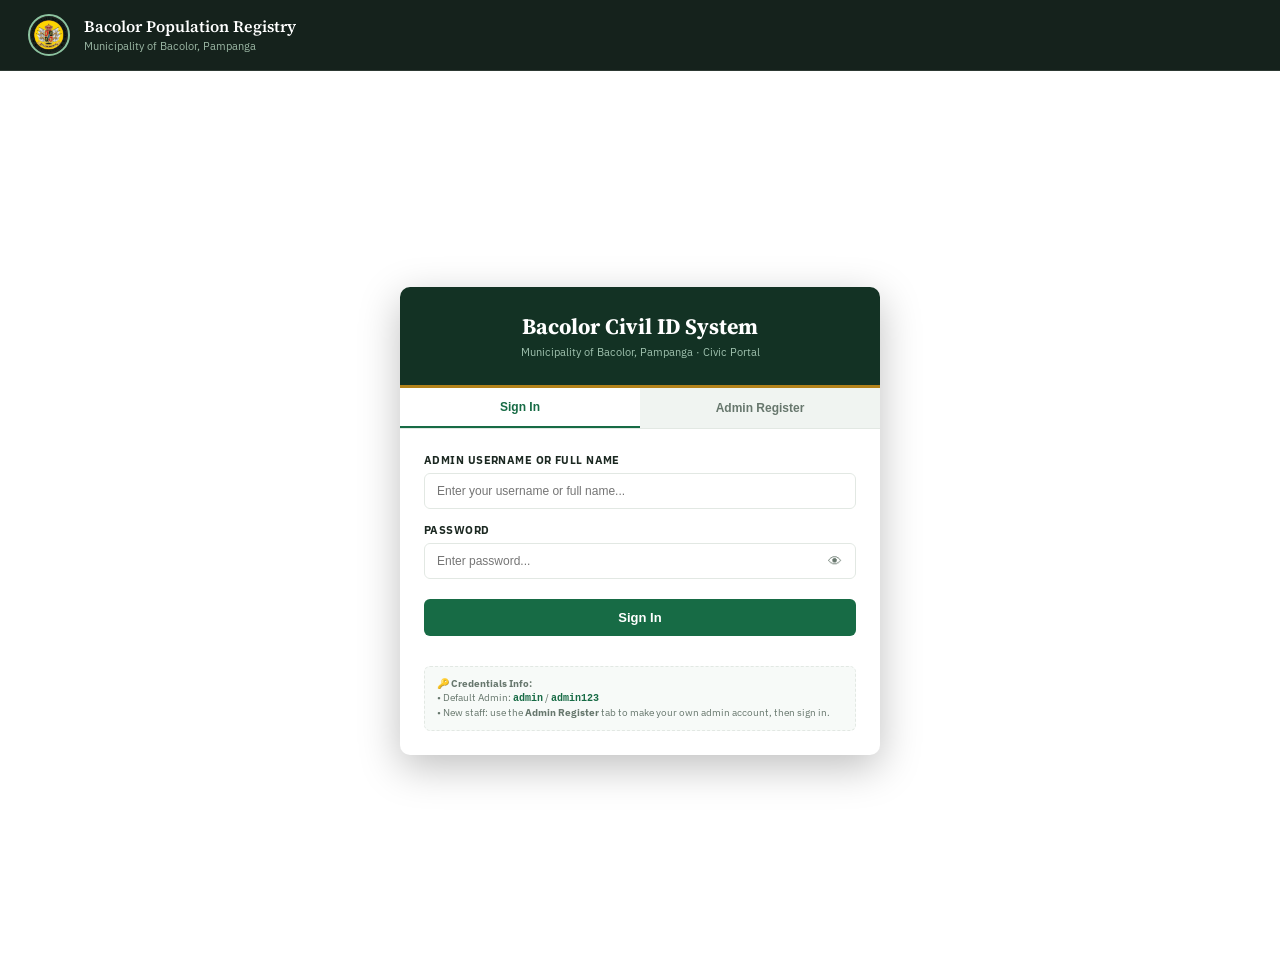
<file: New User/Admin/index.html>
<!DOCTYPE html>
<html lang="en">
<head>
  <meta charset="UTF-8">
  <meta name="viewport" content="width=device-width, initial-scale=1.0">
  <title>Bacolor Civil ID Portal & Admin Registry</title>

  <!-- google fonts -->
  <link rel="preconnect" href="https://fonts.googleapis.com">
  <link rel="preconnect" href="https://fonts.gstatic.com" crossorigin>
  <link href="https://fonts.googleapis.com/css2?family=IBM+Plex+Sans:wght@300;400;500;600;700&family=Source+Serif+4:wght@600;700&display=swap" rel="stylesheet">

  <!-- my stylesheet -->
  <link rel="stylesheet" href="style.css">
</head>
<body>

  <!-- Top bar with Bacolor Population Registry branding (no Home button) -->
  <header class="portal-topbar">
    <img class="portal-brand-seal" src="[data-uri]" alt="Municipality Seal" onerror="this.style.display='none'">
    <div class="portal-brand-text">
      <h1>Bacolor Population Registry</h1>
      <p>Municipality of Bacolor, Pampanga</p>
    </div>
  </header>

  <!-- ================= SCREEN 1: LOGIN / REGISTER ================= -->
  <div class="app-screen active-screen" id="screenAuth">
    <div class="auth-container">
      <div class="auth-card">

        <div class="auth-header">
          <h2>Bacolor Civil ID System</h2>
          <p>Municipality of Bacolor, Pampanga · Civic Portal</p>
        </div>

        <div class="auth-tabs">
          <button class="auth-tab-btn active" id="tabLogin">Sign In</button>
          <button class="auth-tab-btn" id="tabRegister">Admin Register</button>
        </div>

        <div class="auth-body">

          <!-- login form -->
          <form class="auth-form active-form" id="formLogin">
            <div class="form-group">
              <label for="loginUser">Admin Username or Full Name</label>
              <input type="text" class="form-control" id="loginUser" placeholder="Enter your username or full name..." required>
            </div>
            <div class="form-group">
              <label for="loginPass">Password</label>
              <div class="password-wrap">
                <input type="password" class="form-control" id="loginPass" placeholder="Enter password..." required>
                <button type="button" class="toggle-pass-btn" data-target="loginPass" aria-label="Show password">👁</button>
              </div>
            </div>
            <button type="submit" class="btn-submit">Sign In</button>

            <div class="demo-credentials">
              <strong>🔑 Credentials Info:</strong><br>
              • Default Admin: <code>admin</code> / <code>admin123</code><br>
              • New staff: use the <strong>Admin Register</strong> tab to make your own admin account, then sign in.
            </div>
          </form>

          <!-- register form (admin only) -->
          <form class="auth-form" id="formRegister">
            <div class="form-group">
              <label for="regName">Full Name</label>
              <input type="text" class="form-control" id="regName" placeholder="e.g. Juan dela Cruz" required>
            </div>
            <div class="form-group">
              <label for="regUsername">Admin Username</label>
              <input type="text" class="form-control" id="regUsername" placeholder="e.g. jdelacruz" required>
            </div>
            <div class="form-group">
              <label for="regPhone">Mobile Number</label>
              <input type="tel" class="form-control" id="regPhone" name="phone" inputmode="numeric" maxlength="11" placeholder="0917XXXXXXX" required>
            </div>
            <div class="form-group">
              <label for="regPass">Create Password</label>
              <div class="password-wrap">
                <input type="password" class="form-control" id="regPass" placeholder="Create a password..." required>
                <button type="button" class="toggle-pass-btn" data-target="regPass" aria-label="Show password">👁</button>
              </div>
            </div>
            <div class="form-group">
              <label for="regPassConfirm">Confirm Password</label>
              <div class="password-wrap">
                <input type="password" class="form-control" id="regPassConfirm" placeholder="Type the password again..." required>
                <button type="button" class="toggle-pass-btn" data-target="regPassConfirm" aria-label="Show password">👁</button>
              </div>
            </div>
            <button type="submit" class="btn-submit">Register Admin Account</button>
          </form>

        </div>
      </div>
    </div>
  </div>


  <!-- little popup message at the bottom -->
  <div class="toast" id="toast">Action performed successfully</div>

  <!-- my javascript -->
  <script src="script.js"></script>
</body>
</html>
</file>
<file: New User/Admin/style.css>
/* ===========================
   Bacolor Civil ID Portal
   style.css  (styles for the login / register page)
   =========================== */

/* colors and stuff i use everywhere */
:root {
  --sidebar-bg: #133224;
  --sidebar-active: #1c4532;
  --sidebar-hover: #173b2b;
  --sidebar-text: #e1eae4;
  --body-bg: #eaf0ec;
  --card-bg: #ffffff;
  --text-dark: #1b2821;
  --text-muted: #67776d;
  --accent-green: #176b45;
  --accent-gold: #b3821a;
  --accent-red: #bb2d3b;
  --accent-light-green: #4d9c75;
  --border-color: #e2e8e3;
  --shadow-sm: 0 4px 16px rgba(18, 45, 33, 0.05);
  --font-main: 'IBM Plex Sans', -apple-system, BlinkMacSystemFont, sans-serif;
}

:root {
      --ink: #14261c;
      --muted: #5c6b62;
      --paper: #f7f8f5;
      --surface: #ffffff;
      --surface-alt: #f1f3f1;
      --line: rgba(20, 38, 28, 0.13);
      --green: #146c43;
      --green-hover: #125a39;
      --green-soft: #eaf4ed;
      --red: #c8102e;
      --shadow: 0 10px 30px rgba(20, 38, 28, 0.1);
      font-family: 'IBM Plex Sans', sans-serif;
    }

    * { box-sizing: border-box; }

    body {
      margin: 0;
      background: var(--paper);
      color: var(--ink);
      font: 14px/1.5 'IBM Plex Sans', sans-serif;
    }

    /* Top Brand Bar matching image[cite: 9] */
    .portal-topbar {
      background: #15221c;
      color: #ffffff;
      padding: 14px 28px;
      display: flex;
      align-items: center;
      gap: 14px;
      border-bottom: 1px solid rgba(255, 255, 255, 0.1);
    }

    .portal-brand-seal {
      width: 42px;
      height: 42px;
      border: 2px solid #8cc29f;
      border-radius: 50%;
      object-fit: contain;
      background: transparent;
      display: grid;
      place-items: center;
    }

    .portal-brand-text h1 {
      font: 600 16px 'Source Serif 4', serif;
      margin: 0;
      color: #ffffff;
    }

    .portal-brand-text p {
      font-size: 11px;
      color: #9cb8a5;
      margin: 2px 0 0;
    }

/* reset */
* {
  box-sizing: border-box;
  margin: 0;
  padding: 0;
}

body {
  font-family: var(--font-main);
  background-color: #ffffff;
  color: var(--text-dark);
  line-height: 1.4;
  font-size: 13px;
  min-height: 100vh;
}

/* the two screens (login and app), only one shows at a time */
.app-screen {
  display: none;
  min-height: 100vh;
}

.app-screen.active-screen {
  display: flex;
}


/* ========== LOGIN / REGISTER ========== */

.auth-container {
  width: 100%;
  min-height: 100vh;
  display: flex;
  align-items: center;
  justify-content: center;
  background: #ffffff;
  padding: 20px;
}

.auth-card {
  background: #ffffff;
  width: 100%;
  max-width: 480px;
  border-radius: 10px;
  box-shadow: 0 12px 40px rgba(0, 0, 0, 0.25);
  overflow: hidden;
}

.auth-header {
  background-color: var(--sidebar-bg);
  color: #ffffff;
  padding: 24px;
  text-align: center;
  border-bottom: 3px solid var(--accent-gold);
}

.auth-header h2 {
  font-family: 'Source Serif 4', serif;
  font-size: 22px;
  margin-bottom: 4px;
}

.auth-header p {
  font-size: 11px;
  color: #a0c2af;
}

.auth-tabs {
  display: flex;
  background-color: #f0f4f1;
  border-bottom: 1px solid var(--border-color);
}

.auth-tab-btn {
  flex: 1;
  padding: 12px;
  border: none;
  background: transparent;
  font-size: 12px;
  font-weight: 600;
  color: var(--text-muted);
  cursor: pointer;
  transition: all 0.2s;
}

.auth-tab-btn.active {
  background: #ffffff;
  color: var(--accent-green);
  border-bottom: 2px solid var(--accent-green);
}

.auth-body {
  padding: 24px;
}

.auth-form {
  display: none;
  flex-direction: column;
  gap: 14px;
}

.auth-form.active-form {
  display: flex;
}

.form-group {
  display: flex;
  flex-direction: column;
  gap: 5px;
}

.form-group label {
  font-size: 11px;
  font-weight: 700;
  color: var(--text-dark);
  text-transform: uppercase;
  letter-spacing: 0.04em;
}

.form-control {
  padding: 10px 12px;
  border: 1px solid var(--border-color);
  border-radius: 6px;
  font-size: 12px;
  outline: none;
  transition: border 0.2s;
  background: #fff;
}

.form-control:focus {
  border-color: var(--accent-green);
  box-shadow: 0 0 0 3px rgba(23, 107, 69, 0.1);
}

.btn-submit {
  padding: 11px;
  border: none;
  border-radius: 6px;
  background-color: var(--accent-green);
  color: white;
  font-weight: 700;
  font-size: 13px;
  cursor: pointer;
  margin-top: 6px;
  transition: background 0.2s;
}

.btn-submit:hover {
  background-color: #125436;
}

.full-width {
  width: 100%;
}

.demo-credentials {
  margin-top: 16px;
  padding: 10px 12px;
  background-color: #f7faf8;
  border: 1px dashed var(--border-color);
  border-radius: 6px;
  font-size: 10px;
  color: var(--text-muted);
}

.demo-credentials code {
  font-family: monospace;
  font-weight: bold;
  color: var(--accent-green);
}


/* ========== TOAST (little popup message) ========== */

.toast {
  position: fixed;
  bottom: 20px;
  right: 20px;
  background-color: var(--sidebar-bg);
  color: white;
  padding: 10px 18px;
  border-radius: 6px;
  font-size: 12px;
  box-shadow: 0 4px 12px rgba(0, 0, 0, 0.15);
  z-index: 200;
  transition: transform 0.3s ease, opacity 0.3s ease;
  transform: translateY(50px);
  opacity: 0;
}

.toast.show {
  transform: translateY(0);
  opacity: 1;
}

/* ===========================
   PASSWORD TOGGLE BUTTON STYLES
   =========================== */

.password-wrap {
  position: relative;
  display: flex;
  align-items: center;
}

.password-wrap .form-control {
  width: 100%;
  padding-right: 40px; /* leave space for the eye button */
}

.toggle-pass-btn {
  position: absolute;
  right: 10px;
  background: transparent;
  border: none;
  cursor: pointer;
  font-size: 14px;
  color: var(--text-muted);
  padding: 4px;
  display: grid;
  place-items: center;
}

.toggle-pass-btn:hover {
  color: var(--text-dark);
}
</file>
<file: New User/Admin/dashboard.css>
/* ===========================
   Bacolor Civil ID Portal
   dashboard.css
   =========================== */

:root {
  color-scheme: light;
  --ink: #14261c;
  --muted: #5c6b62;
  --paper: #f7f8f5;
  --surface: #ffffff;
  --surface-alt: #f1f3f1;
  --row-hover: #fbfcfb;
  --row-line: #edf0ed;
  --line: rgba(20, 38, 28, 0.13);
  --green: #146c43;
  --green-hover: #125a39;
  --green-soft: #eaf4ed;
  --red: #c8102e;
  --red-soft: #f9e9eb;
  --shadow: 0 10px 30px rgba(20, 38, 28, 0.1);
  font-family: 'IBM Plex Sans', sans-serif;
}

/* Dark Mode Palette */
:root[data-theme="dark"] {
  color-scheme: dark;
  --ink: #e7efe9;
  --muted: #98aba0;
  --paper: #0e1713;
  --surface: #15221c;
  --surface-alt: #1c2d25;
  --row-hover: #1a2922;
  --row-line: #21332b;
  --line: rgba(226, 240, 231, 0.12);
  --green: #38b276;
  --green-hover: #2d9863;
  --green-soft: rgba(56, 178, 118, 0.16);
  --red: #f25f75;
  --red-soft: rgba(242, 95, 117, 0.16);
  --shadow: 0 10px 30px rgba(0, 0, 0, 0.35);
}

* {
  box-sizing: border-box;
}

body {
  margin: 0;
  background: var(--paper);
  color: var(--ink);
  font: 14px/1.5 'IBM Plex Sans', sans-serif;
  transition: background-color 0.2s ease, color 0.2s ease;
}

button, input, select {
  font: inherit;
}

button {
  cursor: pointer;
}

a {
  color: inherit;
  text-decoration: none;
}

/* Grid Shell with Sidebar */
.shell {
  min-height: 100vh;
  display: grid;
  grid-template-columns: 244px minmax(0, 1fr);
}

/* Sidebar Styles */
.sidebar {
  background: #173b2b;
  color: #f7fbf8;
  display: flex;
  flex-direction: column;
  padding: 22px 16px;
  min-height: 100vh;
}

:root[data-theme="dark"] .sidebar {
  background: #0b1410;
  border-right: 1px solid var(--line);
}

.brand {
  display: flex;
  flex-direction: column;
  align-items: center;
  text-align: center;
  gap: 8px;
  padding: 0 0 18px;
  border-bottom: 1px solid rgba(255, 255, 255, 0.15);
}

.seal {
  width: 68px;
  height: 68px;
  border: 2px solid #8cc29f;
  border-radius: 50%;
  display: grid;
  place-items: center;
  font: 600 13px 'Source Serif 4', serif;
  color: #b6dfc4;
  flex: none;
  object-fit: contain;
  background: transparent;
}

.brand-profile-info {
  display: flex;
  flex-direction: column;
  align-items: center;
}

.brand-name {
  font-weight: 700;
  font-size: 14px;
  color: #ffffff;
}

.brand-location {
  font-size: 11px;
  color: #9cb8a5;
  margin-top: 2px;
}

.nav-label {
  font-size: 10px;
  letter-spacing: 0.1em;
  text-transform: uppercase;
  color: #9bb4a4;
  margin: 22px 10px 8px;
}

.nav-item {
  display: flex;
  align-items: center;
  gap: 11px;
  border: 0;
  background: transparent;
  color: #d9e8de;
  padding: 10px;
  border-radius: 4px;
  text-align: left;
  font-size: 13px;
  width: 100%;
}

.nav-item:hover {
  background: rgba(255, 255, 255, 0.08);
}

.nav-item.active {
  background: #27563e;
  color: #ffffff;
  font-weight: 600;
}

.nav-item .icon {
  width: 18px;
  text-align: center;
  font-size: 15px;
}

.badge {
  background: var(--red);
  color: #fff;
  font-size: 10px;
  font-weight: 700;
  padding: 1px 6px;
  border-radius: 99px;
  margin-left: auto;
}

.side-foot {
  margin-top: auto;
  padding: 16px 8px 0;
  border-top: 1px solid rgba(255, 255, 255, 0.15);
  font-size: 11px;
  color: #bdcfc3;
}

.online {
  display: inline-block;
  width: 7px;
  height: 7px;
  border-radius: 50%;
  background: #71cb86;
  margin-right: 7px;
}

/* Main Layout & Topbar */
main {
  min-width: 0;
  padding: 0 34px 52px;
}

.topbar {
  height: 66px;
  border-bottom: 1px solid var(--line);
  display: flex;
  align-items: center;
  justify-content: space-between;
  gap: 18px;
}

.crumb {
  font-size: 12px;
  color: var(--muted);
}

.top-right {
  display: flex;
  align-items: center;
  gap: 12px;
}

.theme-toggle {
  display: inline-flex;
  align-items: center;
  gap: 6px;
}

.office-label {
  font-size: 12px;
  color: var(--muted);
}

.avatar {
  width: 32px;
  height: 32px;
  border-radius: 50%;
  display: grid;
  place-items: center;
  background: var(--green-soft);
  color: var(--green);
  font-weight: 700;
  font-size: 12px;
}

.content {
  max-width: 1320px;
  margin: 0 auto;
}

/* Dashboard Top Head */
.dashboard-top-head {
  display: flex;
  justify-content: space-between;
  align-items: flex-end;
  padding: 24px 0 18px;
  gap: 16px;
}

.dashboard-top-head h1 {
  font: 600 28px 'Source Serif 4', serif;
  margin: 0;
}

.dashboard-top-head p {
  color: var(--muted);
  font-size: 12px;
  margin: 3px 0 0;
  text-transform: uppercase; /* Forces uppercase greeting */
}

/* Top Row Grid */
.dash-top-grid {
  display: grid;
  grid-template-columns: 310px 1fr 280px;
  gap: 16px;
  margin-bottom: 20px;
  align-items: stretch;
}

.stat-main-card {
  background: #153828;
  color: #ffffff;
  border-radius: 8px;
  padding: 18px;
  display: flex;
  flex-direction: column;
  justify-content: space-between;
  box-shadow: var(--shadow);
}

.stat-main-top {
  display: flex;
  justify-content: space-between;
  align-items: center;
  font-size: 10px;
  letter-spacing: 0.08em;
  font-weight: 700;
  color: #9ecab0;
}

.stat-icon-white {
  font-size: 14px;
}

.stat-main-value {
  font: 600 36px 'Source Serif 4', serif;
  margin: 8px 0 12px;
}

.stat-grid-small {
  display: grid;
  grid-template-columns: repeat(2, 1fr);
  gap: 8px;
}

.stat-sub-box {
  background: rgba(255, 255, 255, 0.08);
  border-radius: 6px;
  padding: 10px 12px;
}

.sub-label {
  font-size: 9px;
  letter-spacing: 0.06em;
  color: #a4c9b3;
  text-transform: uppercase;
}

.sub-val {
  font: 600 18px 'Source Serif 4', serif;
  margin-top: 3px;
}

/* Widgets */
.dash-widget-card {
  background: var(--surface);
  border: 1px solid var(--line);
  border-radius: 8px;
  padding: 16px 18px;
  display: flex;
  flex-direction: column;
  box-shadow: var(--shadow);
}

.widget-head-clean {
  display: flex;
  justify-content: space-between;
  align-items: center;
  margin-bottom: 14px;
  flex-wrap: wrap;
  gap: 8px;
}

.widget-title {
  font: 600 14px 'Source Serif 4', serif;
  margin: 0;
  text-transform: lowercase;
}

.chart-legend {
  display: flex;
  gap: 10px;
  font-size: 10px;
  color: var(--muted);
}

.chart-legend span {
  display: flex;
  align-items: center;
  gap: 4px;
}

.dot {
  width: 6px;
  height: 6px;
  border-radius: 50%;
  display: inline-block;
}
.dot.reg { background: #d99b26; }
.dot.ver { background: #38b276; }
.dot.awt { background: #6b8275; }
.dot.ph { background: #c8102e; }

.chart-body {
  flex: 1;
  display: flex;
  align-items: flex-end;
  justify-content: space-around;
  padding-top: 20px;
  min-height: 140px;
  border-bottom: 1px solid var(--line);
}

.bar-column {
  display: flex;
  flex-direction: column;
  align-items: center;
  gap: 8px;
  height: 100%;
  justify-content: flex-end;
}

.bar-fill {
  width: 28px;
  border-radius: 4px 4px 0 0;
}
.bar-fill.reg { background: #d99b26; }
.bar-fill.ver { background: #38b276; }
.bar-fill.awt { background: #6b8275; }
.bar-fill.ph { background: #c8102e; }

.bar-lbl {
  font-size: 10px;
  color: var(--muted);
  white-space: nowrap;
}

/* Calendar Card */
.calendar-card {
  padding: 14px;
}

.cal-nav-head {
  display: flex;
  justify-content: space-between;
  align-items: center;
  margin-bottom: 10px;
}

.cal-title {
  font: 600 13px 'Source Serif 4', serif;
  margin: 0;
}

.cal-arr {
  background: transparent;
  border: 0;
  font-size: 12px;
  color: var(--muted);
  cursor: pointer;
  padding: 2px 6px;
}

.cal-grid {
  display: grid;
  grid-template-columns: repeat(7, 1fr);
  gap: 2px;
  text-align: center;
  font-size: 11px;
}

.cal-dow {
  font-size: 9px;
  font-weight: 700;
  color: var(--muted);
  padding-bottom: 6px;
}

.cal-day {
  padding: 6px 0;
  border-radius: 4px;
  color: var(--ink);
}

.cal-day.muted {
  color: var(--muted);
  opacity: 0.5;
}

.cal-day.active-date {
  background: #153828;
  color: #ffffff;
  font-weight: 700;
}

/* Bottom Grid */
.dash-bottom-grid {
  display: grid;
  grid-template-columns: 1fr 340px;
  gap: 16px;
  align-items: start;
}

.attention-feed {
  padding: 4px 0;
  display: flex;
  flex-direction: column;
}

.attention-item {
  padding: 14px 18px;
  border-bottom: 1px solid var(--row-line);
  display: flex;
  flex-direction: column;
  gap: 6px;
}

.attention-item:last-child {
  border-bottom: 0;
}

.att-top {
  display: flex;
  align-items: center;
  gap: 10px;
}

.att-mark {
  width: 28px;
  height: 28px;
  border-radius: 50%;
  background: var(--green-soft);
  color: var(--green);
  font-size: 10px;
  font-weight: 700;
  display: grid;
  place-items: center;
}

.att-info h4 {
  font-size: 12px;
  font-weight: 600;
  margin: 0;
}

.att-date {
  font-size: 10px;
  color: var(--muted);
  margin-top: 1px;
}

.att-desc {
  font-size: 11px;
  color: var(--muted);
  line-height: 1.3;
}

.att-btn-wrap {
  margin-top: 4px;
  align-self: flex-start;
}

.btn-sm {
  padding: 3px 10px;
  font-size: 11px;
  min-height: 26px;
}

/* General Sections & Tables */
.section {
  background: var(--surface);
  border: 1px solid var(--line);
  border-radius: 6px;
  box-shadow: var(--shadow);
}

.section-head {
  padding: 17px 18px 14px;
  display: flex;
  justify-content: space-between;
  align-items: center;
  gap: 14px;
  border-bottom: 1px solid var(--line);
}

.section-title {
  font: 600 18px 'Source Serif 4', serif;
  margin: 0;
}

.section-subtitle {
  color: var(--muted);
  font-size: 12px;
  margin-top: 2px;
}

.toolbar {
  display: flex;
  align-items: center;
  gap: 8px;
  flex-wrap: wrap;
}

.search-wrap {
  position: relative;
}

.search-wrap span {
  position: absolute;
  left: 11px;
  top: 8px;
  color: var(--muted);
}

.search {
  width: 235px;
  padding: 8px 10px 8px 32px;
  border: 1px solid var(--line);
  border-radius: 4px;
  background: var(--surface);
  color: var(--ink);
  font-size: 12px;
}

.select {
  padding: 8px 28px 8px 10px;
  border: 1px solid var(--line);
  border-radius: 4px;
  background: var(--surface);
  color: var(--ink);
  font-size: 12px;
}

.btn {
  min-height: 34px;
  padding: 7px 11px;
  border: 1px solid var(--line);
  border-radius: 4px;
  background: var(--surface);
  color: var(--ink);
  font-size: 12px;
  font-weight: 600;
}

.btn:hover {
  background: var(--surface-alt);
}

.btn-primary {
  background: var(--green);
  border-color: var(--green);
  color: #ffffff;
}

.btn-primary:hover {
  background: var(--green-hover);
}

.btn:focus-visible, input:focus-visible, select:focus-visible {
  outline: 2px solid var(--green);
  outline-offset: 2px;
}

.table-wrap {
  overflow: auto;
}

table {
  border-collapse: collapse;
  width: 100%;
  text-align: left;
  white-space: nowrap;
}

th {
  padding: 10px 16px;
  background: var(--surface);
  color: var(--muted);
  font-size: 10px;
  font-weight: 600;
  text-transform: uppercase;
  letter-spacing: 0.07em;
  border-bottom: 1px solid var(--line);
}

td {
  padding: 13px 16px;
  border-bottom: 1px solid var(--row-line);
  font-size: 12px;
}

tbody tr:last-child td {
  border-bottom: 0;
}

tbody tr:hover {
  background: var(--row-hover);
}

.person {
  display: flex;
  align-items: center;
  gap: 10px;
}

.person-mark {
  width: 31px;
  height: 31px;
  display: grid;
  place-items: center;
  border-radius: 50%;
  background: var(--green-soft);
  color: var(--green);
  font-size: 11px;
  font-weight: 700;
  flex: none;
}

.person-name {
  font-weight: 600;
  font-size: 12px;
}

.person-id {
  font-size: 10px;
  color: var(--muted);
  margin-top: 2px;
}

.status {
  display: inline-flex;
  align-items: center;
  gap: 6px;
  padding: 4px 8px;
  border-radius: 99px;
  font-size: 10px;
  font-weight: 600;
}

.status::before {
  content: "";
  width: 6px;
  height: 6px;
  border-radius: 50%;
  background: currentColor;
}

.status.pending {
  background: var(--red-soft);
  color: var(--red);
}

.status.verified {
  background: var(--green-soft);
  color: var(--green);
}

.row-action {
  border: 0;
  background: transparent;
  color: var(--green);
  font-size: 12px;
  font-weight: 600;
  padding: 5px 0;
}

.row-action:hover {
  text-decoration: underline;
}

.empty {
  text-align: center;
  padding: 52px 20px;
}

.empty-icon {
  font-size: 25px;
  color: var(--green);
  margin-bottom: 10px;
}

.empty h3 {
  font: 600 18px 'Source Serif 4', serif;
  margin: 0 0 4px;
}

.empty p {
  max-width: 390px;
  margin: 0 auto;
  color: var(--muted);
  font-size: 12px;
}

.table-footer {
  padding: 12px 16px;
  border-top: 1px solid var(--line);
  color: var(--muted);
  font-size: 11px;
  display: flex;
  justify-content: space-between;
  gap: 12px;
}

/* Dialog & Toast */
.overlay {
  position: fixed;
  inset: 0;
  background: rgba(10, 20, 15, 0.55);
  z-index: 20;
  display: grid;
  place-items: center;
  padding: 20px;
}

.dialog {
  background: var(--surface);
  border: 1px solid var(--line);
  border-radius: 6px;
  width: min(680px, 100%);
  max-height: min(88vh, 820px);
  overflow: auto;
  box-shadow: 0 22px 70px rgba(0, 0, 0, 0.35);
}

.dialog-head {
  display: flex;
  justify-content: space-between;
  align-items: flex-start;
  padding: 19px 21px;
  border-bottom: 1px solid var(--line);
  gap: 16px;
}

.dialog-head h2 {
  font: 600 21px 'Source Serif 4', serif;
  margin: 0;
}

.dialog-head p {
  color: var(--muted);
  font-size: 11px;
  margin: 3px 0 0;
}

.close {
  border: 0;
  background: transparent;
  color: var(--muted);
  font-size: 21px;
  padding: 0 3px;
}

.dialog-body {
  padding: 20px 21px;
}

.detail-grid {
  display: grid;
  grid-template-columns: 1fr 1fr;
  gap: 15px 22px;
}

.detail-label {
  font-size: 10px;
  color: var(--muted);
  text-transform: uppercase;
  letter-spacing: 0.06em;
}

.detail-value {
  font-size: 13px;
  font-weight: 500;
  margin-top: 3px;
  overflow-wrap: anywhere;
}

.photos {
  display: grid;
  grid-template-columns: 1fr 1fr;
  gap: 12px;
  margin-top: 20px;
}

.photo-box {
  border: 1px solid var(--line);
  border-radius: 4px;
  padding: 10px;
  min-width: 0;
}

.photo-box h3 {
  font-size: 11px;
  color: var(--muted);
  font-weight: 600;
  margin: 0 0 8px;
}

.photo-box img {
  width: 100%;
  height: 170px;
  object-fit: contain;
  background: var(--surface-alt);
  border-radius: 3px;
}

.photo-missing {
  height: 120px;
  display: grid;
  place-items: center;
  color: var(--muted);
  font-size: 12px;
  background: var(--surface-alt);
  border-radius: 3px;
}

.dialog-foot {
  padding: 14px 21px;
  border-top: 1px solid var(--line);
  display: flex;
  justify-content: space-between;
  gap: 10px;
  align-items: center;
}

.dialog-foot-note {
  color: var(--muted);
  font-size: 11px;
}

.toast {
  position: fixed;
  right: 22px;
  bottom: 22px;
  padding: 11px 15px;
  background: var(--green);
  color: #fff;
  border-radius: 4px;
  box-shadow: var(--shadow);
  z-index: 30;
  font-size: 12px;
  font-weight: 500;
}

.hidden {
  display: none !important;
}

/* Website-Style Settings Layout */
.settings-layout {
  display: grid;
  grid-template-columns: 240px minmax(0, 1fr);
  gap: 24px;
  align-items: start;
}

.settings-sidebar {
  background: var(--surface);
  border: 1px solid var(--line);
  border-radius: 6px;
  padding: 8px;
  display: flex;
  flex-direction: column;
  gap: 4px;
  box-shadow: var(--shadow);
  position: sticky;
  top: 20px;
}

.settings-tab {
  display: flex;
  align-items: center;
  gap: 10px;
  width: 100%;
  padding: 11px 14px;
  background: transparent;
  border: 0;
  border-radius: 4px;
  color: var(--ink);
  font-size: 13px;
  font-weight: 500;
  text-align: left;
  cursor: pointer;
  transition: background 0.15s ease, color 0.15s ease;
}

.settings-tab:hover {
  background: var(--surface-alt);
}

.settings-tab.active {
  background: var(--green-soft);
  color: var(--green);
  font-weight: 600;
}

.settings-tab .s-icon {
  font-size: 15px;
  width: 20px;
  text-align: center;
}

.settings-content-panel {
  min-width: 0;
}

.settings-pane {
  display: block;
}

.settings-pane.hidden {
  display: none !important;
}

.settings-card {
  border: 0;
  box-shadow: var(--shadow);
}

.settings-form {
  padding: 18px;
  display: flex;
  flex-direction: column;
  gap: 14px;
}

.field {
  display: flex;
  flex-direction: column;
  gap: 5px;
}

.field label {
  font-size: 11px;
  font-weight: 600;
  color: var(--muted);
  text-transform: uppercase;
  letter-spacing: 0.06em;
}

.field input {
  padding: 9px 10px;
  border: 1px solid var(--line);
  border-radius: 4px;
  background: var(--surface);
  color: var(--ink);
  font-size: 13px;
}

.field input:read-only,
.field input:disabled {
  background: var(--surface-alt);
  color: var(--muted);
}

.field .select {
  padding: 9px 28px 9px 10px;
  font-size: 13px;
}

.check-row {
  display: flex;
  align-items: center;
  gap: 9px;
  font-size: 13px;
  cursor: pointer;
}

.check-row input[type="checkbox"] {
  accent-color: var(--green);
  width: 15px;
  height: 15px;
}

.settings-divider {
  border: 0;
  border-top: 1px solid var(--line);
  margin: 4px 0;
  width: 100%;
}

.settings-note {
  margin: 0;
  color: var(--muted);
  font-size: 12px;
}

.settings-form .btn {
  align-self: flex-start;
}

.danger-actions {
  display: flex;
  flex-wrap: wrap;
  gap: 8px;
}

.btn:disabled {
  opacity: 0.5;
  cursor: not-allowed;
}

.btn-danger {
  background: var(--red);
  border-color: var(--red);
  color: #ffffff;
}

.btn-danger:hover {
  opacity: 0.9;
}

body.compact td {
  padding-top: 6px;
  padding-bottom: 6px;
}

@media(max-width: 1100px) {
  .dash-top-grid {
    grid-template-columns: 1fr;
  }
  .dash-bottom-grid {
    grid-template-columns: 1fr;
  }
}

@media(max-width: 850px) {
  .settings-layout {
    grid-template-columns: 1fr;
  }
  .settings-sidebar {
    position: static;
    flex-direction: row;
    overflow-x: auto;
    padding: 6px;
  }
  .settings-tab {
    white-space: nowrap;
    padding: 8px 12px;
  }
}
</file>
